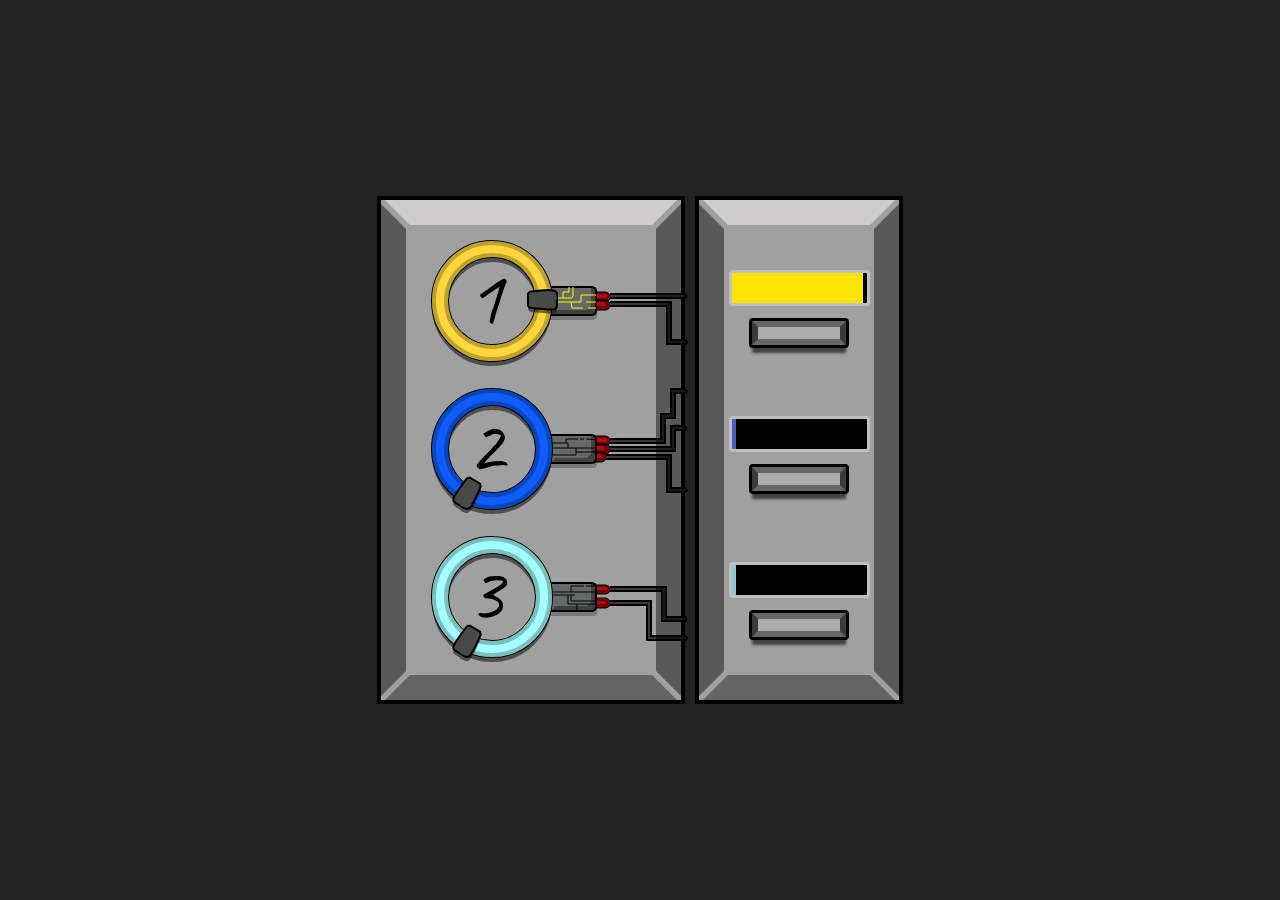
<file: distributor/index.html>
<!DOCTYPE html>
<html lang="en">
<head>
    <meta charset="UTF-8">
    <meta name="viewport" content="width=device-width, initial-scale=1.0">
    <title>Among Us - Calibrate Distributor</title>
    <link rel="stylesheet" href="https://fonts.googleapis.com/css2?family=Nunito:wght@700&display=swap" />
    <link rel="stylesheet" href="https://fonts.googleapis.com/css2?family=Caveat&display=swap" />
    <link rel="stylesheet" href="style.css">
</head>
<body>
    <div class="container">
      <div class="task">
        <div class="distributor">
          <div class="distributor__left-panel">
            <svg class="distributor__left-panel-back">
              <g>
                <path d="M4 0 L29 25 L271 25 L296 0 Z" stroke="none" stroke-width="0" fill="#CDCBCC" />
                <path d="M0 4 L25 29 L25 471 L0 496 Z" stroke="none" stroke-width="0" fill="#585858" />
                <path d="M300 4 L275 29 L275 471 L300 496 Z" stroke="none" stroke-width="0" fill="#585858" />
                <path d="M4 500 L29 475 L271 475 L296 500 Z" stroke="none" stroke-width="0" fill="#636562" />
              </g>
            </svg>
            <div class="distributor__block distributor__block_yellow distributor__block_active">
              <svg class="distributor__wires">
                <g>
                  <path d="M179 54 L254 54 C256 56, 256 57, 254 58 L179 58" stroke="#000" stroke-width="2" fill="#393939" />
                  <path d="M179 62 L240 62 L240 100 L254 100 C256 102, 257 103, 254 104 L236 104 L236 66 L179 66" stroke="#000" stroke-width="2" fill="#393939" />
                  <path d="M225 56 L255 56 M225 64 L238 64 L238 102 L255 102" stroke="#00000080" stroke-width="4" fill="none" />
                </g>
              </svg>
              <svg class="distributor__circle">
                <g>
                  <path d="M165 52 L175 52 C181 54, 181 60, 175 62 L165 62" stroke="#000" stroke-width="1" fill="#B30B11" />
                  <path d="M165 60 L175 60 C181 62, 181 68, 175 70 L165 70" stroke="#000" stroke-width="1" fill="#B30B11" />
                  <path d="M165 52 L175 52 C181 54, 181 60, 175 62 L165 62 L165 58 L175 58 C177 57, 177 56, 175 54 L165 54 Z" stroke="none" stroke-width="0" fill="#00000060" />
                  <path d="M165 60 L175 60 C181 62, 181 68, 175 70 L165 70 L165 66 L173 66 C175 65, 176 64, 173 62 L165 62 Z" stroke="none" stroke-width="0" fill="#00000060" />
                  <path d="M119 55 L161 55 C163 55, 165 55, 166 55 L166 77 C165 80, 163 80, 161 80 L119 80 Z" stroke="none" stroke-width="0" fill="#00000040" />
                  <path d="M118 47 L160 47 C162 47, 164 47, 165 50 L165 72 C164 75, 162 75, 160 75 L118 75 Z" stroke="#000" stroke-width="2" fill="#676868" />
                  <path d="M160 47 L160 66 C159 67, 157 69, 156 70 L124 70 L120 75 L165 75 L165 47 Z" stroke="none" stroke-width="0" fill="#00000060" />
                  <path d="M118 58 L140 58 C142 58, 141 57, 142 56 L142 47 M138 47 L138 52 L132 52 L132 58 M124 58 L126 62 L150 62 L150 55 L165 55 M155 62 L165 62 M140 62 L141 68 L152 68 M157 68 L165 68" stroke="var(--distr-wire-color)" stroke-width="1" fill="none" />
                  <circle cx="61" cy="66" r="52" stroke="#00000080" stroke-width="16" fill="none" />
                  <circle cx="61" cy="61" r="60" stroke="#000" stroke-width="2" fill="none" />
                  <circle cx="61" cy="61" r="44" stroke="#000" stroke-width="2" fill="none" />
                  <circle cx="61" cy="61" r="52" stroke="var(--distr-color)" stroke-width="16" fill="none" />
                  <circle cx="61" cy="61" r="58" stroke="#00000040" stroke-width="4" fill="none" />
                  <circle cx="61" cy="61" r="46" stroke="#00000040" stroke-width="4" fill="none" />
                </g>
              </svg>
              <svg class="distributor__thumb" style="margin-top: 4px"><g><path d="M60 1 C70 2, 72 -4, 68 28 C68 28, 68 28, 66 30 L54 30 C54 30, 54 30, 52 28 C48 -4, 52 2, 60 0" stroke="none" stroke-width="0" fill="#00000080" /></g></svg>
              <svg class="distributor__thumb"><g><path d="M60 1 C70 2, 72 -4, 68 28 C68 28, 68 28, 66 30 L54 30 C54 30, 54 30, 52 28 C48 -4, 52 2, 60 0" stroke="#000" stroke-width="2" fill="#494A47" /></g></svg>
            </div>
            <div class="distributor__block distributor__block_blue">
              <svg class="distributor__wires">
                <g>
                  <path d="M179 51 L230 51 L230 26 L240 26 L240 1 L254 1 C256 3, 257 4, 254 5 L244 5 L244 30 L234 30 L234 55 L179 55" stroke="#000" stroke-width="2" fill="#393939" />
                  <path d="M179 59 L240 59 L240 38 C256 37, 256 40, 254 42 L244 42 L244 63 L179 63" stroke="#000" stroke-width="2" fill="#393939" />
                  <path d="M175 67 L240 67 L240 100 L254 100 C256 102, 257 103, 254 104 L236 104 L236 71 L175 71" stroke="#000" stroke-width="2" fill="#393939" />
                  <path d="M225 53 L232 53 L232 28 L242 28 L242 3 L255 3 M225 61 L242 61 L242 40 L255 40 M225 68 L238 68 L238 102 L255 102" stroke="#00000080" stroke-width="4" fill="none" />
                </g>
              </svg>
              <svg class="distributor__circle">
                <g>
                  <path d="M165 48 L175 48 C181 50, 181 56, 175 58 L165 58" stroke="#000" stroke-width="1" fill="#B30B11" />
                  <path d="M165 56 L175 56 C181 58, 181 64, 175 66 L165 66" stroke="#000" stroke-width="1" fill="#B30B11" />
                  <path d="M165 64 L171 64 C177 66, 177 72, 171 74 L165 74" stroke="#000" stroke-width="1" fill="#B30B11" />
                  <path d="M165 48 L175 48 C181 50, 181 56, 175 58 L165 58 L165 54 L175 54 C177 53, 177 54, 175 50 L165 50 Z" stroke="none" stroke-width="0" fill="#00000060" />
                  <path d="M165 56 L175 56 C181 58, 181 64, 175 66 L165 66 L165 62 L172 62 C174 61, 174 62, 172 58 L165 58 Z" stroke="none" stroke-width="0" fill="#00000060" />
                  <path d="M165 64 L171 64 C177 66, 177 72, 171 74 L165 74 L165 70 L169 70 C171 69, 172 68, 169 66 L165 66 Z" stroke="none" stroke-width="0" fill="#00000060" />
                  <path d="M119 55 L161 55 C163 55, 165 55, 166 55 L166 77 C165 80, 163 80, 161 80 L119 80 Z" stroke="none" stroke-width="0" fill="#00000040" />
                  <path d="M118 47 L160 47 C162 47, 164 47, 165 50 L165 72 C164 75, 162 75, 160 75 L118 75 Z" stroke="#000" stroke-width="2" fill="#676868" />
                  <path d="M160 47 L160 66 C159 67, 157 69, 156 70 L124 70 L120 75 L165 75 L165 47 Z" stroke="none" stroke-width="0" fill="#00000060" />
                  <path d="M118 60 L164 60 M118 55 L137 55 L137 60 M135 55 L135 51 L147 51 M149 51 L153 51 M155 51 L164 51.5 M118 67 L145 67 L145 60 M145 64 L164 64" stroke="var(--distr-wire-color)" stroke-width="1" fill="none" />
                  <circle cx="61" cy="66" r="52" stroke="#00000080" stroke-width="16" fill="none" />
                  <circle cx="61" cy="61" r="60" stroke="#000" stroke-width="2" fill="none" />
                  <circle cx="61" cy="61" r="44" stroke="#000" stroke-width="2" fill="none" />
                  <circle cx="61" cy="61" r="52" stroke="var(--distr-color)" stroke-width="16" fill="none" />
                  <circle cx="61" cy="61" r="58" stroke="#00000040" stroke-width="4" fill="none" />
                  <circle cx="61" cy="61" r="46" stroke="#00000040" stroke-width="4" fill="none" />
                </g>
              </svg>
              <svg class="distributor__thumb" style="margin-top: 4px"><g><path d="M60 1 C70 2, 72 -4, 68 28 C68 28, 68 28, 66 30 L54 30 C54 30, 54 30, 52 28 C48 -4, 52 2, 60 0" stroke="none" stroke-width="0" fill="#00000080" /></g></svg>
              <svg class="distributor__thumb"><g><path d="M60 1 C70 2, 72 -4, 68 28 C68 28, 68 28, 66 30 L54 30 C54 30, 54 30, 52 28 C48 -4, 52 2, 60 0" stroke="#000" stroke-width="2" fill="#494A47" /></g></svg>
            </div>
            <div class="distributor__block distributor__block_teal">
              <svg class="distributor__wires">
                <g>
                  <path d="M179 51 L235 51 L235 81 L254 81 C256 83, 256 84, 254 85 L231 85 L231 55 L179 55" stroke="#000" stroke-width="2" fill="#393939" />
                  <path d="M179 65 L220 65 L220 100 L254 100 C256 102, 257 103, 254 104 L216 104 L216 69 L179 69" stroke="#000" stroke-width="2" fill="#393939" />
                  <path d="M225 53 L233 53 L233 83 L254 83 M225 102 L254 102" stroke="#00000080" stroke-width="4" fill="none" />
                </g>
              </svg>
              <svg class="distributor__circle">
                <g>
                  <path d="M165 49 L175 49 C181 51, 181 56, 175 58 L165 58" stroke="#000" stroke-width="1" fill="#B30B11" />
                  <path d="M165 62 L175 62 C181 64, 181 70, 175 72 L165 72" stroke="#000" stroke-width="1" fill="#B30B11" />
                  <path d="M165 49 L175 49 C181 51, 181 56, 175 58 L165 58 L165 54 L175 54 C177 53, 177 52, 175 51 L165 51 Z" stroke="none" stroke-width="0" fill="#00000060" />
                  <path d="M165 63 L175 63 C181 65, 181 70, 175 72 L165 72 L165 68 L173 68 C175 67, 176 66, 173 65 L165 65 Z" stroke="none" stroke-width="0" fill="#00000060" />
                  <path d="M119 55 L161 55 C163 55, 165 55, 166 55 L166 77 C165 80, 163 80, 161 80 L119 80 Z" stroke="none" stroke-width="0" fill="#00000040" />
                  <path d="M118 47 L160 47 C162 47, 164 47, 165 50 L165 72 C164 75, 162 75, 160 75 L118 75 Z" stroke="#000" stroke-width="2" fill="#676868" />
                  <path d="M160 47 L160 66 C159 67, 157 69, 156 70 L124 70 L120 75 L165 75 L165 47 Z" stroke="none" stroke-width="0" fill="#00000060" />
                  <path d="M118 56 L165 56 M140 56 L140 50 L153 50 M155 50 L165 50 M118 59 L144 59 M137 59 L137 68 L165 68 M140 59 L140 65 L165 65 M146 68 L146 75" stroke="var(--distr-wire-color)" stroke-width="1" fill="none" />
                  <circle cx="61" cy="66" r="52" stroke="#00000080" stroke-width="16" fill="none" />
                  <circle cx="61" cy="61" r="60" stroke="#000" stroke-width="2" fill="none" />
                  <circle cx="61" cy="61" r="44" stroke="#000" stroke-width="2" fill="none" />
                  <circle cx="61" cy="61" r="52" stroke="var(--distr-color)" stroke-width="16" fill="none" />
                  <circle cx="61" cy="61" r="58" stroke="#00000040" stroke-width="4" fill="none" />
                  <circle cx="61" cy="61" r="46" stroke="#00000040" stroke-width="4" fill="none" />
                </g>
              </svg>
              <svg class="distributor__thumb" style="margin-top: 4px"><g><path d="M60 1 C70 2, 72 -4, 68 28 C68 28, 68 28, 66 30 L54 30 C54 30, 54 30, 52 28 C48 -4, 52 2, 60 0" stroke="none" stroke-width="0" fill="#00000080" /></g></svg>
              <svg class="distributor__thumb"><g><path d="M60 1 C70 2, 72 -4, 68 28 C68 28, 68 28, 66 30 L54 30 C54 30, 54 30, 52 28 C48 -4, 52 2, 60 0" stroke="#000" stroke-width="2" fill="#494A47" /></g></svg>
            </div>
          </div>
          <div class="distributor__right-panel">
            <svg class="distributor__right-panel-back">
              <g>
                <path d="M4 0 L29 25 L171 25 L196 0 Z" stroke="none" stroke-width="0" fill="#CDCBCC" />
                <path d="M0 4 L25 29 L25 471 L0 496 Z" stroke="none" stroke-width="0" fill="#585858" />
                <path d="M200 4 L175 29 L175 471 L200 496 Z" stroke="none" stroke-width="0" fill="#585858" />
                <path d="M4 500 L29 475 L171 475 L196 500 Z" stroke="none" stroke-width="0" fill="#636562" />
              </g>
            </svg>
            <div class="distributor__block distributor__block_yellow">
              <div class="distributor__progress" style="--progress-diff: 6px"></div>
              <button type="button" class="distributor__btn"></button>
            </div>
            <div class="distributor__block distributor__block_blue">
              <div class="distributor__progress" style="--progress-diff: 2px"></div>
              <button type="button" class="distributor__btn"></button>
            </div>
            <div class="distributor__block distributor__block_teal">
              <div class="distributor__progress" style="--progress-diff: 1px"></div>
              <button type="button" class="distributor__btn"></button>
            </div>
          </div>
        </div>
      </div>
      <div class="modal hidden">
          <div class="modal__alert">Task completed!</div>
      </div>
    </div>

    <script src="https://cdnjs.cloudflare.com/ajax/libs/jquery/3.5.1/jquery.min.js"></script>
    <script src="script.js"></script>
</body>
</html>
</file>
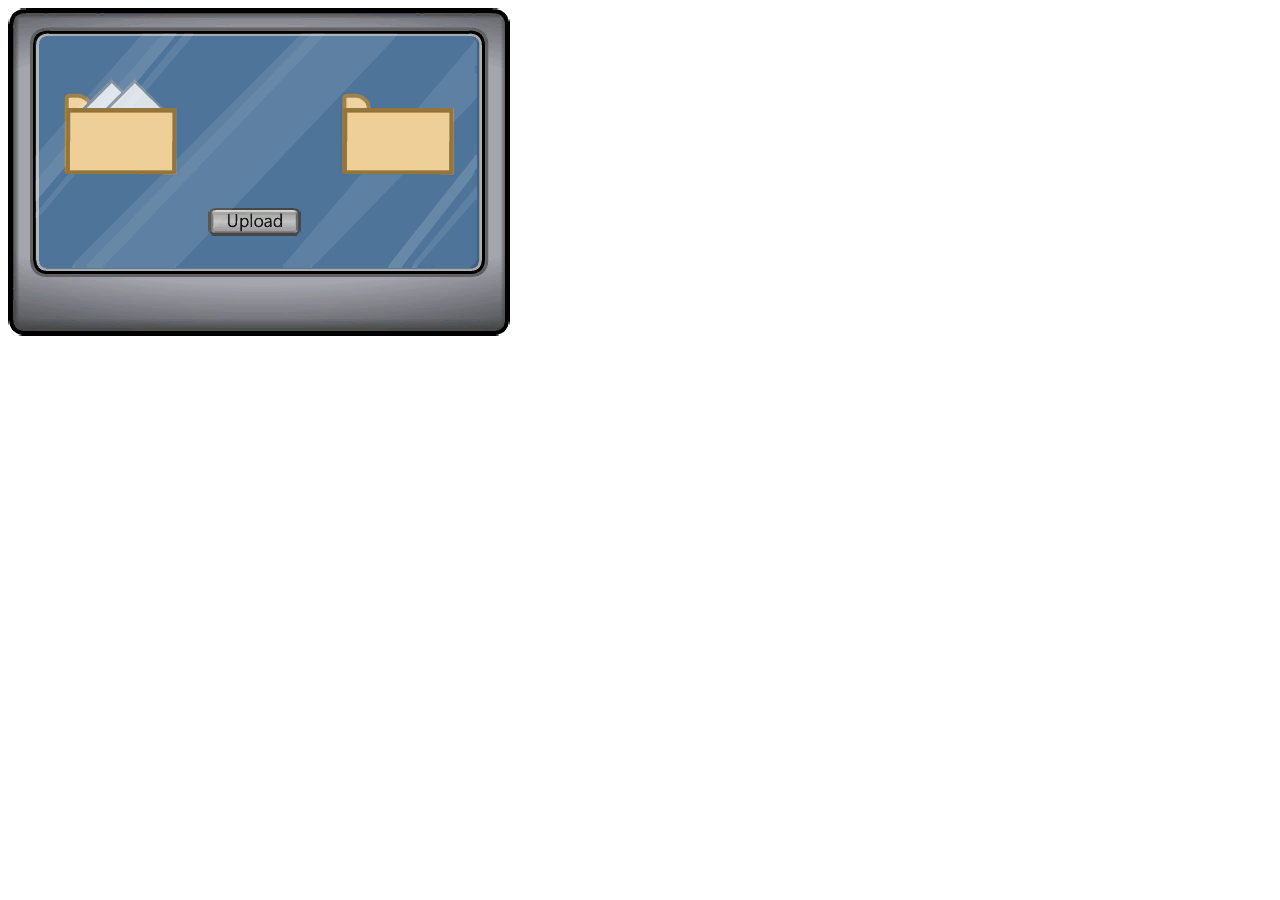
<file: download/index.html>
<!DOCTYPE html>
<html lang="pt-br">
<head>
    <meta charset="UTF-8">
    <link rel="stylesheet" href="style.css">
</head>
<body>
    <div class="au-download">
        <div class="au-painel">
            <img src="img/painel.png" class="au-painel-bg">
            <img src="img/documentos.png" class="au-documentos">
            
            <!-- Left Folder (Source/Destination) -->
            <img src="img/pasta-fechada.png" class="au-pasta-left">
            <img src="img/pasta-aberta1.png" class="au-pasta-aberta1-left">
            <div class="au-label au-label-left" id="label-left"></div>

            <!-- Right Folder (Source/Destination) -->
            <img src="img/pasta-fechada.png" class="au-pasta-right">
            <img src="img/pasta-aberta1.png" class="au-pasta-aberta1-right">
            <div class="au-label au-label-right" id="label-right"></div>

            <!-- Antenna for signal (shown in upload) -->
            <img src="img/antena1.png" alt="" class="au-antena" id="au-antena">

            <!-- Progress & Stats -->
            <div class="au-barra-container" id="barra-container">
                <img src="img/barra-de-progresso.png" class="au-barra">
                <div class="au-progresso-fill" id="progresso-fill"></div>
                <div class="au-percent-text" id="percent-text">0%</div>
                <div class="au-time-text" id="time-text">Estimated Time: --</div>
            </div>

            <!-- Buttons -->
            <img src="img/botao-upload.png" class="au-botao-upload" id="btn-upload">
            <img src="img/botao-download.png" class="au-botao-download" id="btn-download">

            <img src="img/vidro.png" alt="" class="au-vidro">

            <!-- Task Complete Message -->
            <div class="au-complete" id="complete-msg">
                TASK COMPLETE
            </div>
        </div>
    </div>
    <script src="script.js"></script>
</body>
</html>
</file>
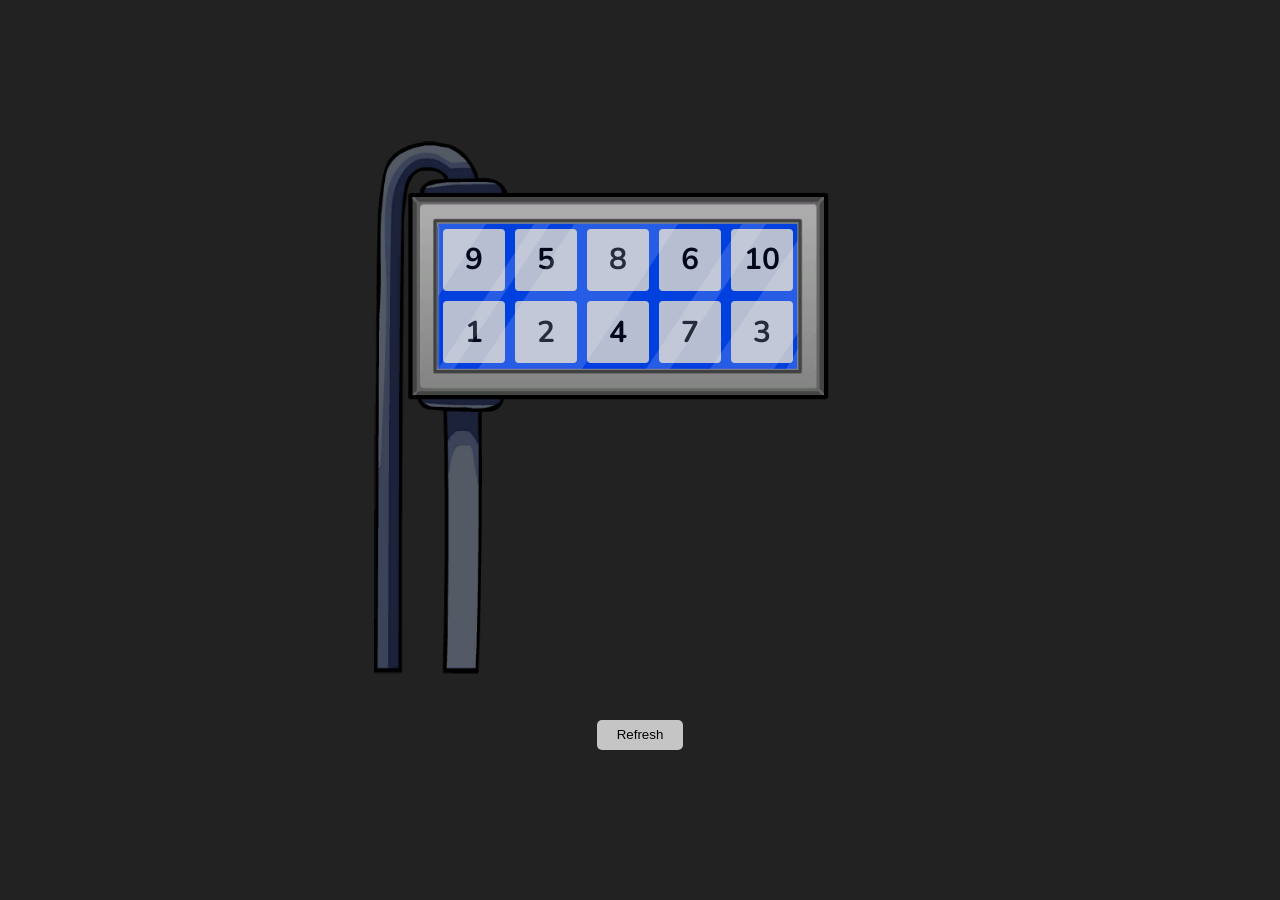
<file: manifolds/index.html>
<!DOCTYPE html>
<html lang="en">
<head>
    <meta charset="UTF-8">
    <meta name="viewport" content="width=device-width, initial-scale=1.0">
    <title>Among Us - Unlock Manifolds</title>
    <link rel="stylesheet" href="https://fonts.googleapis.com/css2?family=Nunito:wght@700&display=swap" />
    <link rel="stylesheet" href="style.css">
</head>
<body>
    <div class="container">
      <div class="task">
        <div class="manifolds">
          <div class="manifolds__panel">
            <div class="manifolds__veil">
              <svg viewBox="0 0 450 180" preserveAspectRatio="none" style="width: 100%; height: 100%;">
                <g>
                  <path
                    d="M0 90 L0 0 L60 0 Z
                       M0 180 L120 0 L140 0 L20 180
                       M50 180 L170 0 L300 0 L180 180
                       M260 180 L380 0 L410 0 L290 180
                       M340 180 L450 20 L450 135 L420 180
                       M450 155 L450 180 L435 180                         
                       "
                    stroke="none"
                    stroke-width="0"
                    fill="rgba(255, 255, 255, 0.15)"
                  />
                </g>
              </svg>
            </div>
          </div>
        </div>
        <button type="button" class="task__refresh">Refresh</button>
      </div>

      <div class="modal hidden">
        <div class="modal__alert">Task completed!</div>
      </div>
    </div>

    <script src="https://cdnjs.cloudflare.com/ajax/libs/jquery/3.5.1/jquery.min.js"></script>
    <script src="script.js"></script>
</body>
</html>
</file>
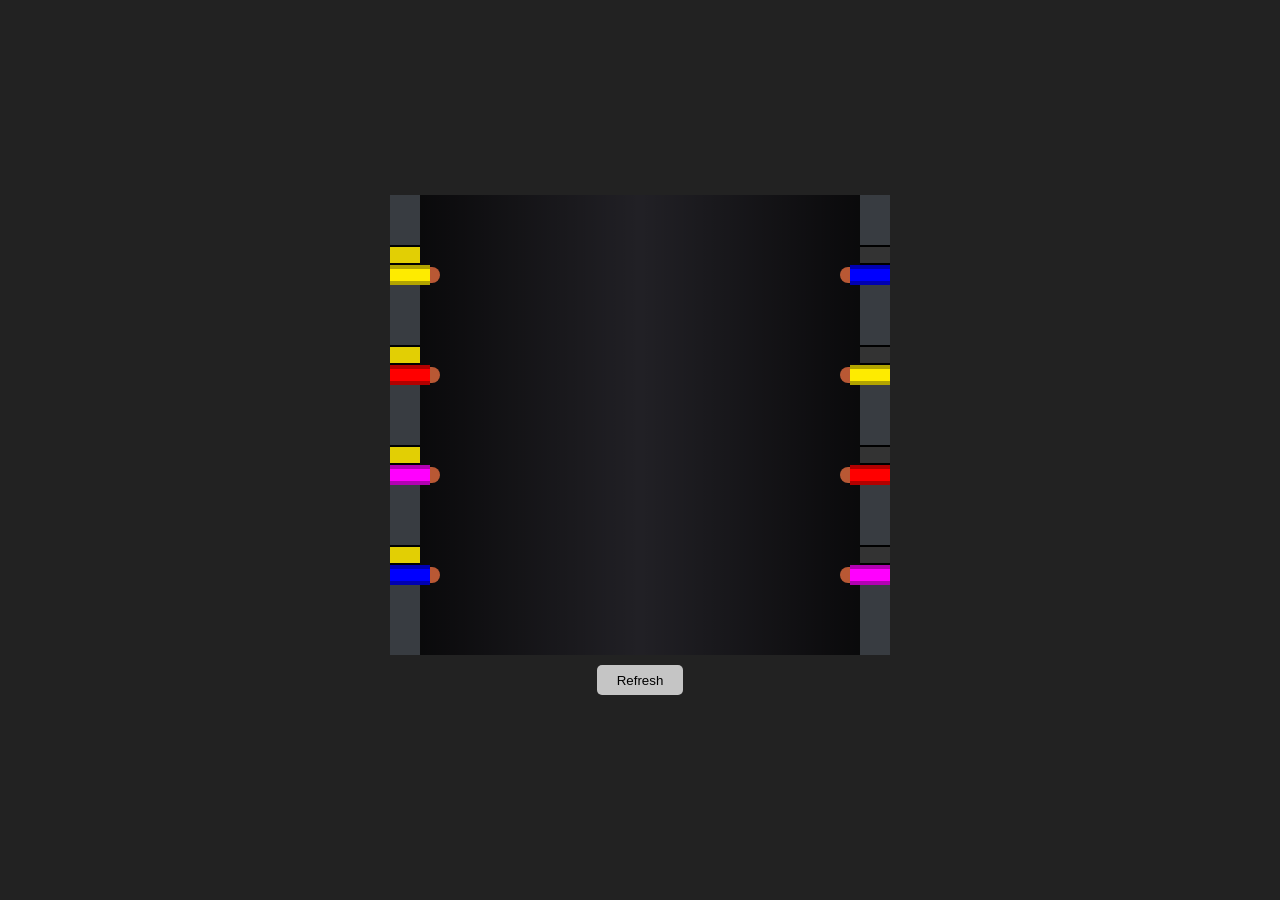
<file: wires/index.html>
<!DOCTYPE html>
<html lang="en">
<head>
    <meta charset="UTF-8">
    <meta name="viewport" content="width=device-width, initial-scale=1.0">
    <title>Among Us - Fix Wiring</title>
    <link rel="stylesheet" href="https://fonts.googleapis.com/css2?family=Nunito:wght@700&display=swap" />
    <link rel="stylesheet" href="style.css">
</head>
<body>
    <div class="container">
        <div class="task">
            <div class="wires">
                <div class="wires__left"></div>
                <div class="wires__right"></div>
                <div class="wires__pack wires__pack_left">
                    <div class="wire wire_yellow" data-color="yellow">
                        <div class="wire__connector wire__connector_left"></div>
                        <svg class="wire__body">
                            <g>
                                <path class="wire__back" d="M0 0 L0 0 Z" stroke="var(--wire-color)" stroke-width="20" />
                                <path class="wire__border" d="M0 0 L 0 0 Z" stroke="#00000055" stroke-width="20" />
                                <path class="wire__main" d="M0 0 L0 0 Z" stroke="var(--wire-color)" stroke-width="12" />
                            </g>
                        </svg>
                    </div>
                    <div class="wire wire_red" data-color="red">
                        <div class="wire__connector wire__connector_left"></div>
                        <svg class="wire__body">
                            <g>
                                <path class="wire__back" d="M0 0 L0 0 Z" stroke="var(--wire-color)" stroke-width="20" />
                                <path class="wire__border" d="M0 0 L 0 0 Z" stroke="#00000055" stroke-width="20" />
                                <path class="wire__main" d="M0 0 L0 0 Z" stroke="var(--wire-color)" stroke-width="12" />
                            </g>
                        </svg>
                    </div>
                    <div class="wire wire_purple" data-color="purple">
                        <div class="wire__connector wire__connector_left"></div>
                        <svg class="wire__body">
                            <g>
                                <path class="wire__back" d="M0 0 L0 0 Z" stroke="var(--wire-color)" stroke-width="20" />
                                <path class="wire__border" d="M0 0 L 0 0 Z" stroke="#00000055" stroke-width="20" />
                                <path class="wire__main" d="M0 0 L0 0 Z" stroke="var(--wire-color)" stroke-width="12" />
                            </g>
                        </svg>
                    </div>
                    <div class="wire wire_blue" data-color="blue">
                        <div class="wire__connector wire__connector_left"></div>
                        <svg class="wire__body">
                            <g>
                                <path class="wire__back" d="M0 0 L0 0 Z" stroke="var(--wire-color)" stroke-width="20" />
                                <path class="wire__border" d="M0 0 L 0 0 Z" stroke="#00000055" stroke-width="20" />
                                <path class="wire__main" d="M0 0 L0 0 Z" stroke="var(--wire-color)" stroke-width="12" />
                            </g>
                        </svg>
                    </div>
                </div>
                <div class="wires__pack wires__pack_right">
                    <div class="wire">
                        <div class="wire__connector wire__connector_right"></div>
                    </div>
                    <div class="wire">
                        <div class="wire__connector wire__connector_right"></div>
                    </div>
                    <div class="wire">
                        <div class="wire__connector wire__connector_right"></div>
                    </div>
                    <div class="wire">
                        <div class="wire__connector wire__connector_right"></div>
                    </div>
                </div>
            </div>
            <button type="button" class="task__refresh">Refresh</button>
        </div>

        <div class="modal hidden">
            <div class="modal__alert">Task completed!</div>
        </div>
    </div>

    <script src="https://cdnjs.cloudflare.com/ajax/libs/jquery/3.5.1/jquery.min.js"></script>
    <script src="script.js"></script>
</body>
</html>
</file>
<file: distributor/style.css>
body {
  margin: 0 !important;
  background-color: #222;
  font-family: 'Nunito', sans-serif;
}

.container {
  height: 100vh;
  overflow: hidden;
  display: flex;
  justify-content: center;
  align-items: center;
  position: relative;
}

.task {
  height: max-content;
  display: flex;
  flex-direction: column;
  align-items: center;
}

/* Modal styles */
.modal {
  position: fixed;
  top: 150vh;
  left: 50%;
  width: max-content;
  height: max-content;
  z-index: 1000000;
  transform: translate(-50%, -50%);
  transition: top 0.3s ease;
}

.modal_show {
  top: 50%;
}

.modal__alert {
  color: #FFF;
  font-size: 30px;
  font-family: 'Nunito', sans-serif;
  text-shadow: -3px 0 black, 0 3px black, 3px 0 black, 0 -3px black;
}

.hidden {
  display: none;
}

/* Distributor specific */
.distributor {
  display: flex;
  counter-reset: section;
}

.distributor__left-panel {
  width: 300px;
  height: 500px;
  background-color: #9FA09F;
  border: 4px solid #000;
  position: relative;
}

.distributor__left-panel-back {
  position: absolute;
  width: 100%;
  height: 100%;
}

.distributor__right-panel {
  width: 200px;
  height: 500px;
  background-color: #9FA09F;
  border: 4px solid #000;
  position: relative;
  margin-left: 10px;
}

.distributor__right-panel-back {
  position: absolute;
  width: 100%;
  height: 100%;
}

.distributor__block {
  margin-top: 40px;
  position: relative;
}

.distributor__block+.distributor__block {
  margin-top: 0px;
}

.distributor__left-panel .distributor__block {
  margin-left: 50px;
}

.distributor__left-panel .distributor__block::after {
  content: counter(section);
  counter-increment: section;
  position: absolute;
  top: 56px;
  left: 54px;
  transform: translate(-50%, -50%);
  font-size: 80px;
  font-family: 'Caveat', cursive;
}

.distributor__circle {
  width: 225px;
  height: 142px;
  --distr-wire-color: #000;
}

.distributor__block_yellow {
  --distr-color: #FED63E;
  --distr-progress: #FDE402;
}

.distributor__block_blue {
  --distr-color: #0F5CFA;
  --distr-progress: #515CC2;
}

.distributor__block_teal {
  --distr-color: #A5FFFF;
  --distr-progress: #88CCD0;
}

.distributor__block_set .distributor__circle {
  --distr-wire-color: #FFFF00;
}

.distributor__right-panel .distributor__block {
  padding: 30px 0 38px;
}

.distributor__progress {
  border: 3px solid #C0C0C0;
  width: 135px;
  height: 30px;
  border-radius: 4px;
  background-color: #000;
  margin: 0 0 12px 30px;
  display: flex;
}

.distributor__progress::after {
  content: '';
  height: 100%;
  background-color: var(--distr-progress);
  width: 4px;
  display: block;
  animation: distr-flickering .5s steps(2) infinite;
}

@keyframes distr-flickering {
  0% {
    width: calc(0px + var(--progress-diff));
  }
  20% {
    width: calc(1px + var(--progress-diff));
  }
  30% {
    width: calc(0px + var(--progress-diff));
  }
  50% {
    width: calc(4px + var(--progress-diff));
  }
  70% {
    width: calc(0px + var(--progress-diff));
  }
  100% {
    width: calc(2px + var(--progress-diff));
  }
}

.distributor__block:nth-child(2) .distributor__progress::after {
  animation-delay: .15s;
}

.distributor__block:nth-child(3) .distributor__progress::after {
  animation-delay: .35s;
}

.distributor__block_set .distributor__progress::before {
  content: '';
  height: 100%;
  background-color: var(--distr-progress);
  width: 94%;
  display: block;
}

.distributor__btn {
  background-color: #ACACAC;
  width: 100px;
  height: 30px;
  margin: 0 auto;
  position: relative;
  display: block;
  border: 3px solid #000;
  box-shadow: 0 8px 3px -3px rgba(0, 0, 0, .6);
  border-radius: 4px;
  outline: none !important;
  cursor: pointer;
}

.distributor__btn::before {
  content: '';
  position: absolute;
  width: 82px;
  height: 12px;
  top: 0;
  left: 0;
  border: 6px solid;
  border-top-color: #656665;
  border-bottom-color: #656665;
  border-left-color: #3A3A3A;
  border-right-color: #3A3A3A;
}

.distributor__btn[disabled] {
  cursor: default;
}

.distributor__thumb {
  position: absolute;
  top: 0;
  left: 0;
  width: 122px;
  height: 132px;
  transform: translate(0px, -5px) rotate(-150deg);
}

.distributor__wires {
  position: absolute;
  width: 260px;
  top: 0;
  left: 0;
}
</file>
<file: download/style.css>
.au-painel {
    position: relative;
    display: inline-flex;
    justify-content: center;
}

.au-painel-bg {
    display: block;
}

.au-pasta-left { /* Positioned on the LEFT side of the panel */
    position: absolute;
    top: 100px;  
    left: 58px; 
    width: 110px;
    z-index: 10;
}

.au-pasta-aberta1-left {
    display: none;
    position: absolute;
    top: 109px;
    left: 55px;
    z-index: 10;
}

.au-pasta-right { /* Positioned on the RIGHT side of the panel */
    position: absolute;
    top: 100px; 
    left: 335px;
    width: 110px;
    z-index: 10;
}

.au-pasta-aberta1-right {
    display: none;
    position: absolute;
    top: 109px;
    left: 333px;
    z-index: 10;
}

.au-documentos {
    position: absolute;
    top: 70px;
    left: 55px;
}

/* Progress Bar Container */
.au-barra-container {
    display: none;
    position: absolute;
    top: 190px;
    left: 100px;
    width: 300px;
    height: 25px;
}

.au-barra {
    position: absolute;
    top: 0;
    left: 0;
    width: 100%;
    height: 100%;
    z-index: 2;
}

.au-progresso-fill {
    position: absolute;
    top: 5px;
    left: 6px;
    height: 15px;
    width: 0%;
    background: #fff;
    z-index: 1;
    transition: width 0.1s linear;
}

.au-percent-text {
    position: absolute;
    right: -60px;
    top: -5px;
    color: white;
    font-family: 'Courier New', Courier, monospace;
    font-size: 24px;
    font-weight: bold;
    text-shadow: 2px 2px 0 #000;
}

.au-time-text {
    position: absolute;
    bottom: -35px;
    left: 0;
    color: white;
    font-family: 'Courier New', Courier, monospace;
    font-size: 18px;
    text-shadow: 1px 1px 0 #000;
    width: 350px;
}

.au-botao-upload, .au-botao-download {
    position: absolute;
    top: 200px;
    left: 200px;
    cursor: pointer;
    transition: transform 0.1s;
}

.au-botao-upload:hover, .au-botao-download:hover {
    filter: brightness(1.2);
    transform: scale(1.05);
}

.au-botao-upload:active, .au-botao-download:active {
    transform: scale(0.95);
}

.au-antena {
    display: none;
    position: absolute;
    top: 40px;
    left: 370px;
    width: 60px;
}

.au-vidro {
    position: absolute;
    top: 25px;
    left: 27px;
    pointer-events: none;
}

/* Labels positioned between folders and progress bar */
.au-label {
    position: absolute;
    width: 150px;
    text-align: center;
    color: white;
    font-size: 18px;
    text-shadow: 1px 1px 0 #000;
}

.au-label-left {
    top: 160px;
    left: 40px;
}

.au-label-right {
    top: 160px;
    left: 315px;
}

/* Flying Document & Avatar */
.flying-doc {
    position: absolute;
    width: 30px;
    z-index: 6;
    pointer-events: none;
}

.flying-avatar {
    position: absolute;
    z-index: 5;
    pointer-events: none;
    transform: scale(0.85); /* Diminui o tamanho do boneco */
    transform-origin: top left;
}

/* Task Complete Message */
.au-complete {
    display: none;
    position: absolute;
    top: 50%;
    left: 50%;
    transform: translate(-50%, -50%);
    background: rgba(0, 0, 0, 0.9);
    color: #fff;
    padding: 20px 40px;
    border: 3px solid #fff;
    font-size: 32px;
    font-weight: bold;
    text-align: center;
    border-radius: 5px;
    z-index: 10;
    animation: fadeIn 0.3s forwards;
}

/* Shaking Panel Effect */
.shake {
    animation: shake 0.5s cubic-bezier(.36,.07,.19,.97) both;
}

@keyframes shake {
    10%, 90% { transform: translate3d(-1px, 0, 0); }
    20%, 80% { transform: translate3d(2px, 0, 0); }
    30%, 50%, 70% { transform: translate3d(-4px, 0, 0); }
    40%, 60% { transform: translate3d(4px, 0, 0); }
}

/* Fonts and colors */
.au-label, .au-percent-text, .au-time-text, .au-complete {
    font-family: "Courier New", Courier, monospace;
    letter-spacing: 1px;
}

.au-percent-text {
    color: #fff;
}

@keyframes fadeIn {
    from { opacity: 0; }
    to { opacity: 1; }
}
</file>
<file: manifolds/style.css>
body {
  margin: 0 !important;
  background-color: #222;
  font-family: 'Nunito', sans-serif;
}

.container {
  height: 100vh;
  overflow: hidden;
  display: flex;
  justify-content: center;
  align-items: center;
  position: relative;
}

.task {
  height: max-content;
  display: flex;
  flex-direction: column;
  align-items: center;
}

.modal {
  position: fixed;
  top: 150vh;
  left: 50%;
  width: max-content;
  height: max-content;
  z-index: 1000000;
  transform: translate(-50%, -50%);
  transition: top 0.3s ease;
}

.modal_show {
  top: 50%;
}

.modal__alert {
  color: #FFF;
  font-size: 30px;
  font-family: 'Nunito', sans-serif;
  text-shadow: -3px 0 black, 0 3px black, 3px 0 black, 0 -3px black;
}

.hidden {
  display: none;
}

.task__refresh {
  height: 30px;
  border-radius: 5px;
  padding: 5px 20px;
  margin: 10px auto;
  display: block;
  border: none !important;
  background-color: #c5c5c5;
  outline: none !important;
  cursor: pointer;
}

.task__refresh:active {
  background-color: #aeaeae;
}

/* Manifolds specific */
.manifolds {
  width: 532px;
  height: 569px;
  background-image: url('base.png');
  background-size: contain;
  background-repeat: no-repeat;
  position: relative;
}

.manifolds__panel {
  display: flex;
  flex-wrap: wrap;
  width: 360px;
  height: 145px;
  position: absolute;
  top: 83px;
  left: 64px;
  z-index: 1;
}

.manifolds__veil {
  position: absolute;
  z-index: 10;
  pointer-events: none;
  background-color: rgba(0, 70, 255, 0.1);
  top: 0;
  left: 0;
  height: 100%;
  width: 100%;
  overflow: hidden;
}

.manifolds__button {
  width: 62px;
  height: 62px;
  background-color: #CCCCCC;
  font-size: 30px;
  color: #000000;
  border: none;
  border-radius: 4px;
  outline: none !important;
  margin: 5px;
  cursor: pointer;
  display: flex;
  align-items: center;
  justify-content: center;
  font-family: 'Nunito', sans-serif;
  font-weight: bold;
}

.manifolds__button_active {
  background-color: #00d100;
}

.manifolds__panel_wrong .manifolds__button {
  animation: wrong-button .5s steps(1) 1;
}

@keyframes wrong-button {
  0% {
    background-color: #cc0000;
  }

  30% {
    background-color: #CCCCCC;
  }

  60% {
    background-color: #cc0000;
  }
}
</file>
<file: wires/style.css>
body {
  margin: 0 !important;
  background-color: #222;
  font-family: 'Nunito', sans-serif;
}

.container {
  height: 100vh;
  overflow: hidden;
  display: flex;
  justify-content: center;
  align-items: center;
  position: relative;
}

.task {
  height: max-content;
  display: flex;
  flex-direction: column;
  align-items: center;
}

.wires {
  width: 500px;
  height: 460px;
  background-color: #212025;
  display: flex;
  position: relative;
}

.wires::before {
  content: '';
  display: block;
  position: absolute;
  background: linear-gradient(90deg, rgba(0, 0, 0, .8), transparent, rgba(0, 0, 0, .8));
  width: 100%;
  height: 100%;
  pointer-events: none;
}

.wires__left {
  display: block;
  position: absolute;
  top: 0;
  left: 0;
  width: 30px;
  height: 460px;
  background-color: #383C41;
}

.wires__right {
  display: block;
  position: absolute;
  top: 0;
  right: 0;
  width: 30px;
  height: 460px;
  background-color: #383C41;
}

.wire {
  height: 20px;
  padding: 40px 0;
}

.wire_red {
  --wire-color: red;
}

.wire_yellow {
  --wire-color: #FEEB00;
}

.wire_purple {
  --wire-color: #FF01FE;
}

.wire_blue {
  --wire-color: blue;
}

.wire__connector {
  width: 40px;
  background-color: var(--wire-color);
  height: 12px;
  z-index: 1;
  position: relative;
  border-top: 4px solid rgba(0, 0, 0, .3);
  border-bottom: 4px solid rgba(0, 0, 0, .3);
}

.wire__connector::before {
  content: '';
  width: 10px;
  height: 16px;
  background-color: #B95834;
  position: absolute;
  z-index: -1;
}

.wire__connector::after {
  content: '';
  display: block;
  position: absolute;
  top: -24px;
  height: 16px;
  width: 30px;
  background-color: #333333;
  border-top: 2px solid #000;
  border-bottom: 2px solid #000;
}

.wire__connector_left::before {
  right: -10px;
  top: -2px;
  border-top-right-radius: 8px;
  border-bottom-right-radius: 8px;
}

.wire__connector_left::after {
  background-color: #E2CF04;
  left: 0;
}

.wire__connector_right::after {
  right: 0;
}

.wire_correct .wire__connector_right::after {
  background-color: #E2CF04;
}

.wires__pack {
  display: flex;
  flex-direction: column;
  width: 40px;
  padding-top: 30px;
  z-index: 2;
}

.wires__pack_right {
  margin-left: auto;
}

.wire__connector_right::before {
  left: -10px;
  top: -2px;
  border-top-left-radius: 8px;
  border-bottom-left-radius: 8px;
}

.wire__body {
  position: absolute;
  top: 0;
  left: 0;
  width: 500px;
  height: 460px;
  z-index: -1;
  pointer-events: none;
}

.wire_active .wire__body {
  z-index: 1000;
}

.wire_active .wire__connector_left::before {
  content: none;
}

.wire_set .wire__body {
  pointer-events: none;
  z-index: 1000;
}

.wire_set .wire__connector:before {
  content: none;
}

.task__refresh {
  height: 30px;
  border-radius: 5px;
  padding: 5px 20px;
  margin: 10px auto;
  display: block;
  border: none !important;
  background-color: #c5c5c5;
  outline: none !important;
  cursor: pointer;
}

.task__refresh:active {
  background-color: #aeaeae;
}

.modal {
  position: fixed;
  top: 150vh;
  left: 50%;
  width: max-content;
  height: max-content;
  z-index: 1000000;
  transform: translate(-50%, -50%);
  transition: top 0.3s ease;
}

.modal_show {
  top: 50%;
}

.modal__alert {
  color: #FFF;
  font-size: 30px;
  font-family: 'Nunito', sans-serif;
  text-shadow: -3px 0 black, 0 3px black, 3px 0 black, 0 -3px black;
}

.hidden {
  display: none;
}
</file>
